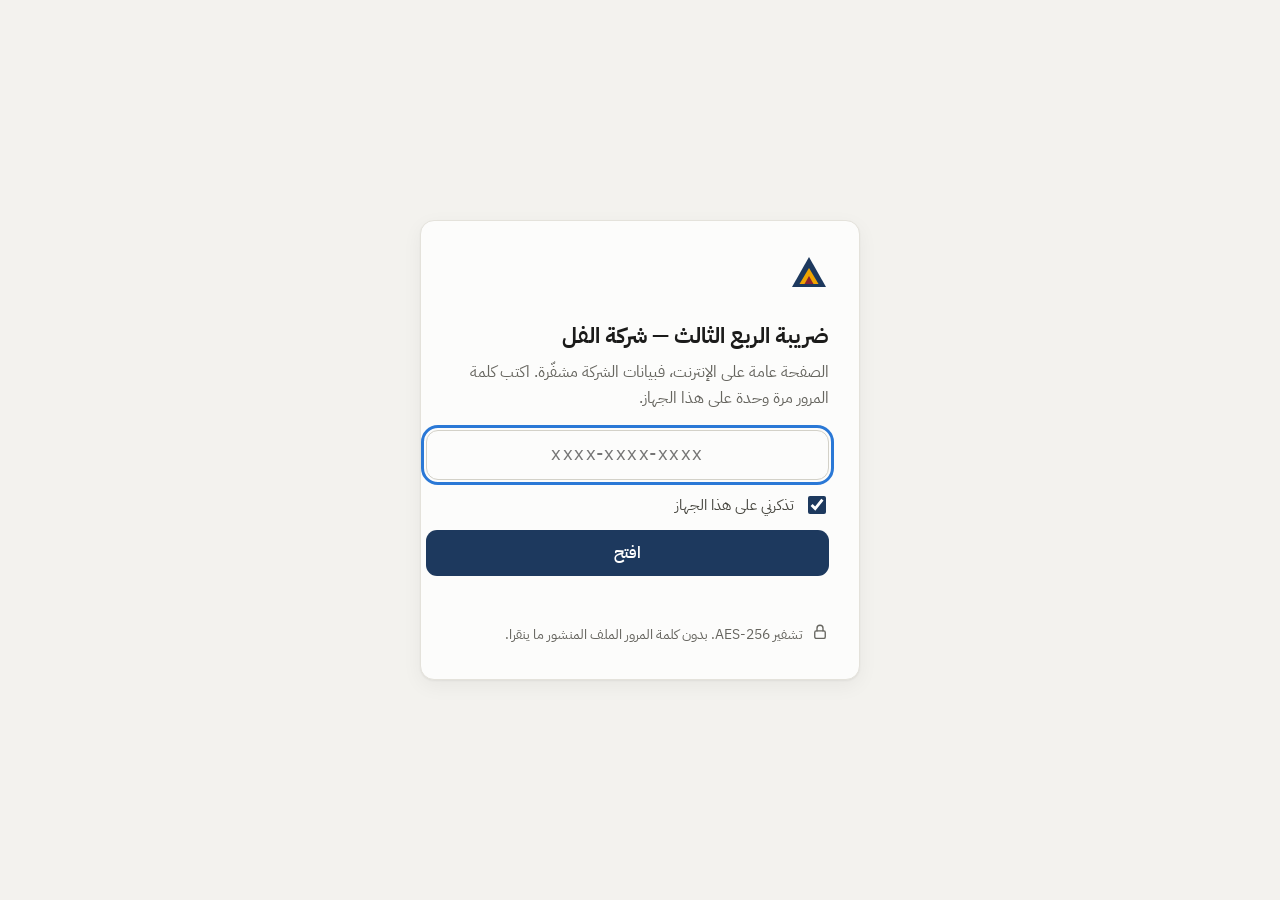
<file: index.html>
<!doctype html>
<html lang="ar" dir="rtl">
<head>
<meta charset="utf-8">
<meta name="viewport" content="width=device-width, initial-scale=1">
<meta name="robots" content="noindex, nofollow">
<title>إقرار الربع الثالث</title>
<meta name="description" content="مساحة تركيز لإعداد إقرار ضريبة القيمة المضافة للربع الثالث 2026">
<link rel="icon" href="data:image/svg+xml,%3Csvg xmlns='http://www.w3.org/2000/svg' viewBox='0 0 40 40'%3E%3Cpath d='M20 4 L37 34 H3 Z' fill='%231d395e'/%3E%3Cpath d='M20 15 L29.5 31 H10.5 Z' fill='%23f0a500'/%3E%3C/svg%3E">
<link rel="preconnect" href="https://fonts.googleapis.com">
<link rel="preconnect" href="https://fonts.gstatic.com" crossorigin>
<link href="https://fonts.googleapis.com/css2?family=IBM+Plex+Sans+Arabic:wght@400;500;600;700&display=swap" rel="stylesheet">
<link rel="stylesheet" href="assets/app.css?v=16">
</head>
<body>
<div id="lock"></div>

<div id="app" hidden>
  <header class="topbar">
    <div class="brand"><span id="logo"></span><span>إقرار الربع الثالث<small>ضريبة القيمة المضافة 2026</small></span></div>
    <nav class="nav" aria-label="الصفحات">
      <a href="index.html" aria-current="page">الإقرار</a>
      <a href="payments.html">المدفوعات</a>
    </nav>
    <div class="tools">
      <button class="iconbtn" id="timerBtn" type="button" aria-pressed="false"></button>
      <button class="iconbtn" id="themeBtn" type="button" aria-label="تبديل الوضع"></button>
    </div>
  </header>

  <div class="strip" id="strip"></div>

  <main class="wrap">
    <nav class="stepper" id="stepper" aria-label="الخطوات"></nav>
    <div id="stage"></div>
  </main>

  <footer class="foot">
    <span id="footInfo"></span>
    <button type="button" data-why>ليش الصفحة مصممة كذا؟</button>
    <button type="button" id="forgetBtn">قفل الجهاز</button>
  </footer>

  <button class="memo-fab" id="memoFab" type="button" aria-expanded="false" aria-controls="memo">
    <span id="memoIcon"></span><span class="lbl">خاطر؟</span><span class="count" id="memoCount" hidden></span>
  </button>
  <div class="memo" id="memo" hidden>
    <p>جاك شي ببالك وأنت تشتغل؟ اكتبه هنا وارجع للبطاقة — بيكون محفوظ لين تخلص.</p>
    <label class="sr-only" for="memoText">ملاحظات جانبية</label>
    <textarea id="memoText" placeholder="مثال: أطلب كشف حساب المورد لشهر أغسطس"></textarea>
    <div style="margin-top:8px"><button class="btn small quiet" type="button" data-close>إغلاق <kbd>Esc</kbd></button></div>
  </div>

  <dialog id="docDlg" aria-labelledby="docDlgTitle"></dialog>
  <dialog id="whyDlg" aria-labelledby="whyTitle">
    <div class="dlg">
      <h2 id="whyTitle">ليش الصفحة مصممة كذا؟</h2>
      <div class="why"></div>
      <div class="dlg-actions"><button class="btn" type="button" data-close>تمام</button></div>
    </div>
  </dialog>
  <input type="file" id="importFile" accept="application/json,.json" hidden>
</div>

<div id="print"></div>

<script src="assets/data.enc.js?v=16"></script>
<script src="assets/core.js?v=16"></script>
<script src="assets/vat.js?v=16"></script>
</body>
</html>
</file>
<file: assets/app.css>
/* ضريبة الربع — shared styles. Calm, low-noise, one accent; see «ليش التصميم كذا» in the page. */

:root {
  color-scheme: light;
  --page: #f3f2ee;
  --surface: #fcfcfb;
  --surface-2: #f6f5f1;
  --ink: #1b1b1a;
  --ink-2: #47463f;
  --muted: #66655f;
  --hair: #e4e2db;
  --hair-2: #d3d1c8;
  --accent: #1d395e;
  --accent-hover: #142a46;
  --accent-ink: #ffffff;
  --accent-soft: #e7edf5;
  --gold: #f0a500;
  --focus: #2a78d6;
  --good: #0b6b30;  --good-bg: #e5f2e9;
  --warn: #7a4e00;  --warn-bg: #fbf1d9;
  --bad: #b42318;   --bad-bg: #fbe9e7;
  --bar: #2a78d6;
  --bar-hover: #1c5cab;
  --shadow: 0 1px 2px rgba(20, 20, 18, .05), 0 6px 20px rgba(20, 20, 18, .05);
  --radius: 14px;
  --font: "IBM Plex Sans Arabic", "Segoe UI", Tahoma, system-ui, sans-serif;
}

@media (prefers-color-scheme: dark) {
  :root:not([data-theme="light"]) {
    color-scheme: dark;
    --page: #0f0f0e; --surface: #1a1a19; --surface-2: #21211f;
    --ink: #f0efec; --ink-2: #d2d1ca; --muted: #a5a49d;
    --hair: #2d2d2b; --hair-2: #3b3b38;
    --accent: #9ec5f4; --accent-hover: #b7d3f6; --accent-ink: #0b0b0b; --accent-soft: #1b2635;
    --focus: #9ec5f4;
    --good: #6fd394; --good-bg: #132a1b;
    --warn: #f3c262; --warn-bg: #2d2410;
    --bad: #ff8f85; --bad-bg: #321613;
    --bar: #3987e5; --bar-hover: #5598e7;
    --shadow: 0 1px 2px rgba(0, 0, 0, .4), 0 6px 20px rgba(0, 0, 0, .25);
  }
}
:root[data-theme="dark"] {
  color-scheme: dark;
  --page: #0f0f0e; --surface: #1a1a19; --surface-2: #21211f;
  --ink: #f0efec; --ink-2: #d2d1ca; --muted: #a5a49d;
  --hair: #2d2d2b; --hair-2: #3b3b38;
  --accent: #9ec5f4; --accent-hover: #b7d3f6; --accent-ink: #0b0b0b; --accent-soft: #1b2635;
  --focus: #9ec5f4;
  --good: #6fd394; --good-bg: #132a1b;
  --warn: #f3c262; --warn-bg: #2d2410;
  --bad: #ff8f85; --bad-bg: #321613;
  --bar: #3987e5; --bar-hover: #5598e7;
  --shadow: 0 1px 2px rgba(0, 0, 0, .4), 0 6px 20px rgba(0, 0, 0, .25);
}

* { box-sizing: border-box; }
html { font-size: 17px; -webkit-text-size-adjust: 100%; }
body {
  margin: 0; min-height: 100vh;
  font-family: var(--font); line-height: 1.7;
  background: var(--page); color: var(--ink);
}
h1, h2, h3, p { margin: 0; }
button, input, select, textarea { font: inherit; color: inherit; }
a { color: var(--accent); }
:focus-visible { outline: 3px solid var(--focus); outline-offset: 2px; border-radius: 6px; }
[hidden] { display: none !important; }
.num { direction: ltr; unicode-bidi: isolate; font-variant-numeric: tabular-nums; white-space: nowrap; }
.muted { color: var(--muted); }
.sr-only { position: absolute; width: 1px; height: 1px; overflow: hidden; clip: rect(0 0 0 0); white-space: nowrap; }
kbd {
  font-family: var(--font); font-size: .72rem; line-height: 1; padding: 3px 6px; border-radius: 5px;
  border: 1px solid var(--hair-2); border-bottom-width: 2px; color: var(--muted); background: var(--surface);
}

/* ---------- top bar ---------- */
.topbar {
  position: sticky; top: 0; z-index: 20;
  display: flex; align-items: center; gap: 12px;
  padding: 10px 20px; background: color-mix(in srgb, var(--page) 88%, transparent);
  backdrop-filter: saturate(1.2) blur(8px); border-bottom: 1px solid var(--hair);
}
.brand { display: flex; align-items: center; gap: 10px; font-weight: 600; font-size: .95rem; white-space: nowrap; }
.brand svg { flex: none; }
.brand small { display: block; font-weight: 400; color: var(--muted); font-size: .75rem; line-height: 1.2; }
.nav { display: flex; gap: 4px; margin-inline-start: 12px; background: var(--surface-2); padding: 4px; border-radius: 12px; border: 1px solid var(--hair); }
.nav a {
  text-decoration: none; color: var(--ink-2); padding: 6px 14px; border-radius: 9px; font-size: .9rem; font-weight: 500;
}
.nav a[aria-current="page"] { background: var(--surface); color: var(--ink); box-shadow: 0 1px 2px rgba(0,0,0,.08); }
.tools { margin-inline-start: auto; display: flex; gap: 6px; align-items: center; }
.iconbtn {
  min-height: 40px; min-width: 40px; padding: 0 12px; border-radius: 10px;
  border: 1px solid var(--hair); background: var(--surface); cursor: pointer;
  display: inline-flex; align-items: center; justify-content: center; gap: 6px; font-size: .88rem; color: var(--ink-2);
}
.iconbtn:hover { border-color: var(--hair-2); color: var(--ink); }
.iconbtn[aria-pressed="true"] { background: var(--accent-soft); border-color: transparent; color: var(--ink); }
.iconbtn svg { width: 18px; height: 18px; }

/* ---------- status strip ---------- */
.strip {
  max-width: 980px; margin: 18px auto 0; padding: 0 20px;
  display: flex; flex-wrap: wrap; gap: 10px 18px; align-items: center; font-size: .9rem;
}
.chip {
  display: inline-flex; align-items: center; gap: 6px; padding: 4px 12px; border-radius: 999px;
  background: var(--surface); border: 1px solid var(--hair); color: var(--ink-2); white-space: nowrap;
}
.chip.warn { background: var(--warn-bg); border-color: transparent; color: var(--warn); }
.chip.bad { background: var(--bad-bg); border-color: transparent; color: var(--bad); }
.chip.good { background: var(--good-bg); border-color: transparent; color: var(--good); }
.progress { flex: 1 1 240px; display: flex; align-items: center; gap: 10px; min-width: 220px; }
.progress .track { flex: 1; height: 8px; border-radius: 99px; background: var(--hair); overflow: hidden; }
.progress .fill { height: 100%; width: 0; background: var(--accent); border-radius: 99px; transition: width .35s ease; }
.progress .lbl { white-space: nowrap; color: var(--ink-2); }

/* ---------- layout ---------- */
.wrap { max-width: 980px; margin: 0 auto; padding: 18px 20px 120px; }
.narrow { max-width: 720px; margin-inline: auto; }

/* ---------- stepper ---------- */
.stepper { display: grid; grid-template-columns: repeat(4, 1fr); gap: 8px; margin: 6px 0 22px; }
.step {
  display: flex; align-items: center; gap: 10px; padding: 10px 12px; min-height: 52px;
  border-radius: 12px; border: 1px solid var(--hair); background: var(--surface); cursor: pointer; text-align: start;
}
.step:hover { border-color: var(--hair-2); }
.step .n {
  flex: none; width: 28px; height: 28px; border-radius: 50%; display: grid; place-items: center;
  font-size: .85rem; font-weight: 600; background: var(--surface-2); color: var(--ink-2); border: 1px solid var(--hair);
}
.step .t { font-weight: 600; font-size: .95rem; line-height: 1.3; }
.step .c { display: block; font-size: .78rem; font-weight: 400; color: var(--muted); }
.step[aria-current="step"] { border-color: var(--accent); box-shadow: inset 0 0 0 1px var(--accent); }
.step[aria-current="step"] .n { background: var(--accent); color: var(--accent-ink); border-color: transparent; }
.step.done .n { background: var(--good-bg); color: var(--good); border-color: transparent; }

/* ---------- focus card ---------- */
.card {
  background: var(--surface); border: 1px solid var(--hair); border-radius: var(--radius);
  box-shadow: var(--shadow); padding: 26px 28px;
}
.cardhead { display: flex; align-items: center; gap: 10px; margin-bottom: 14px; font-size: .88rem; color: var(--muted); }
.cardhead .spacer { flex: 1; }
.linkbtn { background: none; border: 0; padding: 6px 8px; border-radius: 8px; cursor: pointer; color: var(--accent); font-size: .88rem; }
.linkbtn:hover { background: var(--accent-soft); }
.doc-title { font-size: 1.45rem; font-weight: 600; line-height: 1.45; }
.doc-sub { margin-top: 4px; color: var(--ink-2); font-size: .95rem; }
.doc-sub .sep { color: var(--hair-2); margin: 0 6px; }
.amounts { display: grid; grid-template-columns: repeat(3, 1fr); gap: 12px; margin: 22px 0 18px; }
.amt { background: var(--surface-2); border-radius: 12px; padding: 12px 16px; }
.amt .k { font-size: .82rem; color: var(--muted); }
.amt .v { font-size: 1.35rem; font-weight: 600; direction: ltr; text-align: end; font-variant-numeric: tabular-nums; }
.amt.main { background: var(--accent-soft); }
.note {
  display: flex; gap: 10px; align-items: flex-start; padding: 10px 14px; border-radius: 10px;
  background: var(--surface-2); color: var(--ink-2); font-size: .92rem; margin-top: 10px;
}
.note.warn { background: var(--warn-bg); color: var(--warn); }
.note.good { background: var(--good-bg); color: var(--good); }
.note svg { flex: none; width: 18px; height: 18px; margin-top: 4px; }
.src { margin-top: 10px; font-size: .82rem; color: var(--muted); word-break: break-word; }
.actions { display: flex; flex-wrap: wrap; gap: 10px; margin-top: 22px; align-items: center; }
.btn {
  min-height: 46px; padding: 0 20px; border-radius: 11px; border: 1px solid var(--hair-2);
  background: var(--surface); cursor: pointer; font-weight: 600; font-size: .95rem;
  display: inline-flex; align-items: center; gap: 10px; color: var(--ink);
}
.btn:hover { background: var(--surface-2); }
.btn.primary { background: var(--accent); color: var(--accent-ink); border-color: transparent; }
.btn.primary:hover { background: var(--accent-hover); }
.btn.primary kbd { background: transparent; color: inherit; border-color: color-mix(in srgb, var(--accent-ink) 40%, transparent); opacity: .85; }
.btn.quiet { border-color: transparent; background: transparent; color: var(--ink-2); font-weight: 500; }
.btn.quiet:hover { background: var(--surface-2); }
.btn.danger { color: var(--bad); }
.btn.small { min-height: 38px; padding: 0 14px; font-size: .88rem; }
.btn[disabled] { opacity: .5; cursor: not-allowed; }
.pager { display: flex; justify-content: space-between; align-items: center; margin-top: 14px; color: var(--muted); font-size: .88rem; }
.status-pill { font-size: .8rem; padding: 2px 10px; border-radius: 99px; font-weight: 500; white-space: nowrap; }
.status-pill.ok { background: var(--good-bg); color: var(--good); }
.status-pill.out { background: var(--bad-bg); color: var(--bad); }
.status-pill.wait { background: var(--surface-2); color: var(--muted); border: 1px solid var(--hair); }
.status-pill.dec { background: var(--warn-bg); color: var(--warn); }

.running { margin-top: 18px; display: flex; flex-wrap: wrap; gap: 6px 22px; justify-content: center; color: var(--muted); font-size: .88rem; }
.running b { color: var(--ink-2); font-weight: 600; }

/* finished state */
.done-card { text-align: center; padding: 40px 28px; }
.done-card .big { font-size: 1.5rem; font-weight: 600; margin: 10px 0 4px; }
.done-card .check { width: 56px; height: 56px; border-radius: 50%; display: grid; place-items: center; margin: 0 auto; background: var(--good-bg); color: var(--good); }

/* decision options */
.opts { display: grid; gap: 10px; margin-top: 18px; }
.opt {
  display: flex; align-items: center; gap: 14px; text-align: start; padding: 14px 16px; min-height: 56px;
  border-radius: 12px; border: 1px solid var(--hair-2); background: var(--surface); cursor: pointer;
}
.opt:hover { border-color: var(--accent); }
.opt .dot { flex: none; width: 20px; height: 20px; border-radius: 50%; border: 2px solid var(--hair-2); display: grid; place-items: center; }
.opt[aria-checked="true"] { border-color: var(--accent); box-shadow: inset 0 0 0 1px var(--accent); background: var(--accent-soft); }
.opt[aria-checked="true"] .dot { border-color: var(--accent); }
.opt[aria-checked="true"] .dot::after { content: ""; width: 10px; height: 10px; border-radius: 50%; background: var(--accent); }
.opt .l { font-weight: 600; }
.opt .s { display: block; font-size: .85rem; color: var(--muted); font-weight: 400; }
.opt .rec { margin-inline-start: auto; font-size: .75rem; color: var(--good); background: var(--good-bg); padding: 2px 8px; border-radius: 99px; white-space: nowrap; }
.kicker { font-size: .8rem; font-weight: 600; color: var(--muted); letter-spacing: 0; }

/* list view */
.tablewrap { overflow-x: auto; border: 1px solid var(--hair); border-radius: 12px; background: var(--surface); }
table.grid { width: 100%; border-collapse: collapse; font-size: .9rem; }
table.grid th {
  text-align: start; font-weight: 500; color: var(--muted); font-size: .8rem; padding: 10px 12px;
  background: var(--surface-2); border-bottom: 1px solid var(--hair); white-space: nowrap; position: sticky; top: 0;
}
table.grid td { padding: 10px 12px; border-bottom: 1px solid var(--hair); vertical-align: top; }
table.grid tr:last-child td { border-bottom: 0; }
table.grid tr.click { cursor: pointer; }
table.grid tr.click:hover td { background: var(--surface-2); }
table.grid tr.dim td { color: var(--muted); }
table.grid td.n, table.grid th.n { text-align: end; }
table.grid tfoot td { font-weight: 600; background: var(--surface-2); border-top: 1px solid var(--hair-2); }
.month-row td { background: var(--surface-2); font-weight: 600; font-size: .85rem; color: var(--ink-2); }

/* ---------- final step (portal boxes) ---------- */
.hero { text-align: center; padding: 30px 20px 26px; }
.hero .k { color: var(--muted); font-size: .95rem; }
.hero .v { font-size: 3.2rem; font-weight: 700; line-height: 1.2; margin: 6px 0; direction: ltr; }
.hero .v small { font-size: 1.1rem; font-weight: 500; color: var(--muted); margin-inline-start: 6px; }
.hero .s { color: var(--ink-2); font-size: .92rem; }
.boxes { display: grid; gap: 8px; }
.box {
  display: grid; grid-template-columns: 34px 1fr repeat(3, minmax(108px, 150px)) 44px; gap: 10px; align-items: center;
  padding: 10px 14px; border-radius: 12px; border: 1px solid var(--hair); background: var(--surface);
}
.box.zero { opacity: .62; }
.box.sum { background: var(--surface-2); }
.box .bn { font-weight: 700; color: var(--muted); text-align: center; }
.box .bl { font-size: .92rem; line-height: 1.45; }
.box .bl small { display: block; color: var(--muted); font-size: .78rem; }
.box .bv { text-align: end; }
.box .bv .cap { display: none; font-size: .7rem; color: var(--muted); }
.copy {
  display: inline-flex; align-items: center; gap: 6px; direction: ltr; font-variant-numeric: tabular-nums;
  border: 1px solid transparent; background: transparent; cursor: pointer; padding: 4px 8px; border-radius: 8px; font-weight: 600;
}
.copy:hover { border-color: var(--hair-2); background: var(--surface-2); }
.copy.copied { color: var(--good); }
.box .tick { width: 24px; height: 24px; accent-color: var(--accent); cursor: pointer; justify-self: center; }
.box.entered { border-color: color-mix(in srgb, var(--good) 45%, transparent); }
.box-head { display: grid; grid-template-columns: 34px 1fr repeat(3, minmax(108px, 150px)) 44px; gap: 10px; padding: 0 14px; font-size: .78rem; color: var(--muted); }
.box-head span { text-align: end; }
.box-head span:first-child, .box-head span:nth-child(2) { text-align: start; }
.box input.inline {
  width: 100%; direction: ltr; text-align: end; padding: 6px 8px; border-radius: 8px; border: 1px solid var(--hair-2); background: var(--surface);
  font-variant-numeric: tabular-nums;
}
.checklist { list-style: none; padding: 0; margin: 0; display: grid; gap: 6px; }
.checklist label { display: flex; gap: 12px; align-items: flex-start; padding: 10px 12px; border-radius: 10px; cursor: pointer; }
.checklist label:hover { background: var(--surface-2); }
.checklist input { width: 20px; height: 20px; margin-top: 4px; accent-color: var(--accent); flex: none; }
.checklist input:checked + span { color: var(--muted); text-decoration: line-through; text-decoration-color: var(--hair-2); }
.section-title { font-size: 1.05rem; font-weight: 600; margin: 30px 0 12px; display: flex; align-items: center; gap: 10px; }
.section-title .c { font-size: .85rem; font-weight: 400; color: var(--muted); }
details.fold { border: 1px solid var(--hair); border-radius: 12px; background: var(--surface); padding: 0 16px; margin-top: 12px; }
details.fold summary { cursor: pointer; padding: 14px 0; font-weight: 600; list-style-position: inside; }
details.fold[open] summary { border-bottom: 1px solid var(--hair); margin-bottom: 12px; }
details.fold .body { padding-bottom: 14px; color: var(--ink-2); font-size: .93rem; }

/* ---------- dialogs ---------- */
dialog {
  border: 1px solid var(--hair); border-radius: 16px; padding: 0; width: min(560px, calc(100vw - 32px));
  background: var(--surface); color: var(--ink); box-shadow: 0 20px 60px rgba(0,0,0,.25);
}
dialog::backdrop { background: rgba(15, 15, 14, .45); }
.dlg { padding: 22px 24px; }
.dlg h2 { font-size: 1.15rem; margin-bottom: 14px; }
.form { display: grid; grid-template-columns: 1fr 1fr; gap: 12px 14px; }
.form .full { grid-column: 1 / -1; }
.field label { display: block; font-size: .82rem; color: var(--ink-2); margin-bottom: 4px; font-weight: 500; }
.field input, .field select, .field textarea {
  width: 100%; min-height: 44px; padding: 8px 12px; border-radius: 10px; border: 1px solid var(--hair-2); background: var(--surface);
}
.field input[type="number"], .field input.ltr { direction: ltr; text-align: end; font-variant-numeric: tabular-nums; }
.field .hint { font-size: .78rem; color: var(--muted); margin-top: 3px; }
.field .err { font-size: .8rem; color: var(--bad); margin-top: 3px; }
.seg { display: inline-flex; background: var(--surface-2); border: 1px solid var(--hair); border-radius: 10px; padding: 3px; gap: 3px; width: 100%; }
.seg button { flex: 1; min-height: 38px; padding: 0 12px; white-space: nowrap; border: 0; border-radius: 8px; background: transparent; cursor: pointer; font-weight: 500; color: var(--ink-2); }
.seg button[aria-pressed="true"] { background: var(--surface); color: var(--ink); box-shadow: 0 1px 2px rgba(0,0,0,.1); }
.preview { display: grid; grid-template-columns: repeat(3, 1fr); gap: 8px; margin-top: 14px; }
.preview div { background: var(--surface-2); border-radius: 10px; padding: 8px 12px; }
.preview .k { font-size: .75rem; color: var(--muted); }
.preview .v { font-weight: 600; direction: ltr; text-align: end; font-variant-numeric: tabular-nums; }
.dlg-actions { display: flex; gap: 10px; justify-content: flex-start; margin-top: 18px; flex-wrap: wrap; }
.warnline { margin-top: 10px; font-size: .85rem; color: var(--warn); background: var(--warn-bg); padding: 8px 12px; border-radius: 10px; }

/* ---------- toast ---------- */
.toast {
  position: fixed; top: 72px; left: 50%; transform: translateX(-50%) translateY(-12px); opacity: 0; pointer-events: none;
  background: var(--ink); color: var(--surface); padding: 10px 14px 10px 18px; border-radius: 12px; z-index: 50;
  display: flex; align-items: center; gap: 12px; font-size: .92rem; transition: opacity .2s, transform .2s; box-shadow: var(--shadow);
}
.toast.show { opacity: 1; transform: translateX(-50%); pointer-events: auto; }
.toast button { background: transparent; border: 1px solid color-mix(in srgb, var(--surface) 35%, transparent); color: inherit; border-radius: 8px; padding: 4px 10px; cursor: pointer; }

/* ---------- memo drawer (parking lot) ---------- */
.memo-fab {
  position: fixed; bottom: 20px; inset-inline-start: 20px; z-index: 30;
  min-height: 44px; padding: 0 16px; border-radius: 999px; border: 1px solid var(--hair-2);
  background: var(--surface); box-shadow: var(--shadow); cursor: pointer; display: flex; align-items: center; gap: 8px; color: var(--ink-2);
}
.memo-fab .count { background: var(--accent); color: var(--accent-ink); border-radius: 99px; font-size: .75rem; padding: 0 7px; }
.memo {
  position: fixed; bottom: 76px; inset-inline-start: 20px; z-index: 30; width: min(360px, calc(100vw - 40px));
  background: var(--surface); border: 1px solid var(--hair); border-radius: 14px; box-shadow: 0 16px 40px rgba(0,0,0,.18); padding: 14px;
}
.memo p { font-size: .85rem; color: var(--muted); margin-bottom: 8px; }
.memo textarea { width: 100%; min-height: 150px; resize: vertical; border-radius: 10px; border: 1px solid var(--hair-2); padding: 10px; background: var(--surface-2); line-height: 1.6; }

/* ---------- timer ---------- */
.timer-pop {
  position: absolute; top: 54px; inset-inline-end: 20px; width: 300px; z-index: 40;
  background: var(--surface); border: 1px solid var(--hair); border-radius: 14px; box-shadow: 0 16px 40px rgba(0,0,0,.18); padding: 16px;
}
.timer-pop h3 { font-size: 1rem; margin-bottom: 4px; }
.timer-pop p { font-size: .85rem; color: var(--muted); }
.timer-pop .row { display: flex; gap: 8px; margin-top: 12px; }

/* ---------- lock screen ---------- */
.lock { min-height: 100vh; display: grid; place-items: center; padding: 20px; }
.lock .card { width: min(440px, 100%); padding: 32px 30px; }
.lock h1 { font-size: 1.3rem; margin: 14px 0 4px; }
.lock p { color: var(--muted); font-size: .92rem; }
.lock form { margin-top: 18px; display: grid; gap: 12px; }
.lock input[type="password"], .lock input[type="text"] {
  min-height: 50px; border-radius: 12px; border: 1px solid var(--hair-2); padding: 0 14px; direction: ltr; text-align: center; letter-spacing: .08em; font-size: 1.1rem; background: var(--surface);
}
.lock .remember { display: flex; gap: 10px; align-items: center; font-size: .9rem; color: var(--ink-2); }
.lock .remember input { width: 18px; height: 18px; accent-color: var(--accent); }
.lock .err { color: var(--bad); font-size: .9rem; min-height: 1.4em; }
.lock .fine { margin-top: 14px; font-size: .8rem; color: var(--muted); display: flex; gap: 8px; }

/* ---------- payments page ---------- */
.ph { display: flex; flex-wrap: wrap; align-items: flex-end; gap: 10px 24px; margin: 6px 0 20px; }
.ph h1 { font-size: 1.45rem; }
.ph p { color: var(--muted); font-size: .92rem; }
.kpis { display: grid; grid-template-columns: 1.4fr repeat(3, 1fr); gap: 12px; }
.tile {
  background: var(--surface); border: 1px solid var(--hair); border-radius: var(--radius); padding: 16px 18px; text-align: start; cursor: default;
}
button.tile { cursor: pointer; font: inherit; color: inherit; }
button.tile:hover { border-color: var(--hair-2); }
button.tile[aria-pressed="true"] { border-color: var(--accent); box-shadow: inset 0 0 0 1px var(--accent); }
.tile .k { font-size: .85rem; color: var(--muted); }
.tile .v { font-size: 1.6rem; font-weight: 600; direction: ltr; text-align: end; line-height: 1.35; }
.tile .s { font-size: .8rem; color: var(--muted); }
.tile.hero-tile .v { font-size: 2.4rem; font-weight: 700; }
.chart { margin-top: 16px; background: var(--surface); border: 1px solid var(--hair); border-radius: var(--radius); padding: 18px 20px; }
.chart h2 { font-size: 1rem; margin-bottom: 2px; }
.chart .sub { font-size: .82rem; color: var(--muted); margin-bottom: 12px; }
.bars { display: grid; gap: 2px; }
.barrow {
  display: grid; grid-template-columns: minmax(120px, 190px) 1fr; gap: 12px; align-items: center;
  padding: 5px 8px; border-radius: 8px; cursor: pointer; border: 0; background: transparent; text-align: start; width: 100%;
}
.barrow:hover, .barrow:focus-visible { background: var(--surface-2); }
.barrow[aria-pressed="true"] { background: var(--accent-soft); }
.barrow .bl { font-size: .9rem; color: var(--ink-2); white-space: nowrap; overflow: hidden; text-overflow: ellipsis; }
.barrow .btrack { position: relative; height: 22px; display: flex; align-items: center; gap: 8px; }
.barrow .bfill { height: 16px; min-width: 3px; background: var(--bar); border-radius: 4px 0 0 4px; }
[dir="ltr"] .barrow .bfill { border-radius: 0 4px 4px 0; }
.barrow:hover .bfill { background: var(--bar-hover); }
.barrow .bval { font-size: .85rem; color: var(--ink-2); direction: ltr; font-variant-numeric: tabular-nums; white-space: nowrap; }
.filters { display: flex; flex-wrap: wrap; gap: 10px; align-items: center; margin: 24px 0 12px; }
.filters input[type="search"], .filters select {
  min-height: 42px; border-radius: 10px; border: 1px solid var(--hair-2); background: var(--surface); padding: 0 12px;
}
.filters input[type="search"] { flex: 1 1 220px; }
.tt {
  position: fixed; z-index: 60; pointer-events: none; background: var(--surface); color: var(--ink);
  border: 1px solid var(--hair-2); border-radius: 10px; padding: 8px 12px; box-shadow: var(--shadow); font-size: .85rem; min-width: 150px;
}
.tt b { display: block; font-size: 1.05rem; direction: ltr; text-align: end; font-variant-numeric: tabular-nums; }
.vatcell { font-size: .82rem; white-space: nowrap; }
.vatcell.ok { color: var(--good); }
.vatcell.ask { color: var(--warn); }
.group-note { font-size: .88rem; color: var(--muted); margin: -6px 0 12px; }
.confirm-toggle { display: inline-flex; align-items: center; gap: 8px; cursor: pointer; white-space: nowrap; font-size: .88rem; }
.confirm-toggle input { width: 20px; height: 20px; accent-color: var(--accent); }

/* ---------- footer ---------- */
.foot { max-width: 980px; margin: 0 auto; padding: 0 20px 90px; color: var(--muted); font-size: .85rem; display: flex; flex-wrap: wrap; gap: 8px 18px; }
.foot button { background: none; border: 0; padding: 0; color: var(--accent); cursor: pointer; font-size: .85rem; }
.why ol { padding-inline-start: 20px; margin: 0; display: grid; gap: 8px; font-size: .9rem; color: var(--ink-2); }
.why ol b { color: var(--ink); }
.why .ref { color: var(--muted); font-size: .8rem; }

/* ---------- responsive ---------- */
@media (max-width: 760px) {
  html { font-size: 16px; }
  .topbar { padding: 8px 12px; gap: 8px; flex-wrap: wrap; }
  .brand small { display: none; }
  .nav { margin-inline-start: 0; order: 3; width: 100%; }
  .nav a { flex: 1; text-align: center; }
  .wrap, .strip, .foot { padding-inline: 16px; }
  .stepper { grid-template-columns: repeat(2, 1fr); }
  .card { padding: 20px 18px; }
  .doc-title { font-size: 1.2rem; }
  .amounts { grid-template-columns: 1fr; gap: 8px; }
  .amt { display: flex; justify-content: space-between; align-items: baseline; }
  .box, .box-head { grid-template-columns: 28px 1fr 40px; }
  .box .bv { grid-column: 2 / 3; display: flex; justify-content: space-between; align-items: center; }
  .box .bv .cap { display: inline; }
  .box .tick { grid-row: 1; grid-column: 3; }
  .box-head { display: none; }
  .hero .v { font-size: 2.4rem; }
  .kpis { grid-template-columns: 1fr 1fr; }
  .kpis .hero-tile { grid-column: 1 / -1; }
  .form { grid-template-columns: 1fr; }
  .barrow { grid-template-columns: 110px 1fr; }
  .memo-fab .lbl { display: none; }
  .timer-pop { inset-inline-end: 12px; width: calc(100vw - 24px); }
}

@media (prefers-reduced-motion: reduce) {
  * { transition: none !important; animation: none !important; scroll-behavior: auto !important; }
}

@media (forced-colors: active) {
  .progress .fill, .barrow .bfill { background: CanvasText; }
}

/* ---------- print ---------- */
#print { display: none; }
@media print {
  @page { size: A4; margin: 14mm; }
  body { background: #fff; color: #000; font-size: 11px; }
  #app, .topbar, .memo-fab, .memo, .toast, .foot, .lock { display: none !important; }
  #print { display: block; }
  #print h1 { font-size: 17px; text-align: center; }
  #print .ps { text-align: center; margin-bottom: 10px; }
  #print .ph2 { display: flex; justify-content: space-between; border: 1px solid #000; padding: 6px 10px; margin-bottom: 10px; }
  #print h3 { font-size: 13px; margin: 12px 0 6px; }
  #print table { width: 100%; border-collapse: collapse; }
  #print th, #print td { border: 1px solid #000; padding: 4px 6px; text-align: right; font-size: 10.5px; }
  #print th { background: #eee; }
  #print .tot td { font-weight: 700; background: #f3f3f3; }
  #print .netbox { border: 2px solid #000; padding: 8px 12px; margin-top: 10px; font-size: 13px; font-weight: 700; display: flex; justify-content: space-between; }
  #print .sig { display: flex; justify-content: space-between; margin-top: 36px; }
  #print .sig div { width: 40%; border-top: 1px solid #000; padding-top: 4px; text-align: center; }
}
</file>
